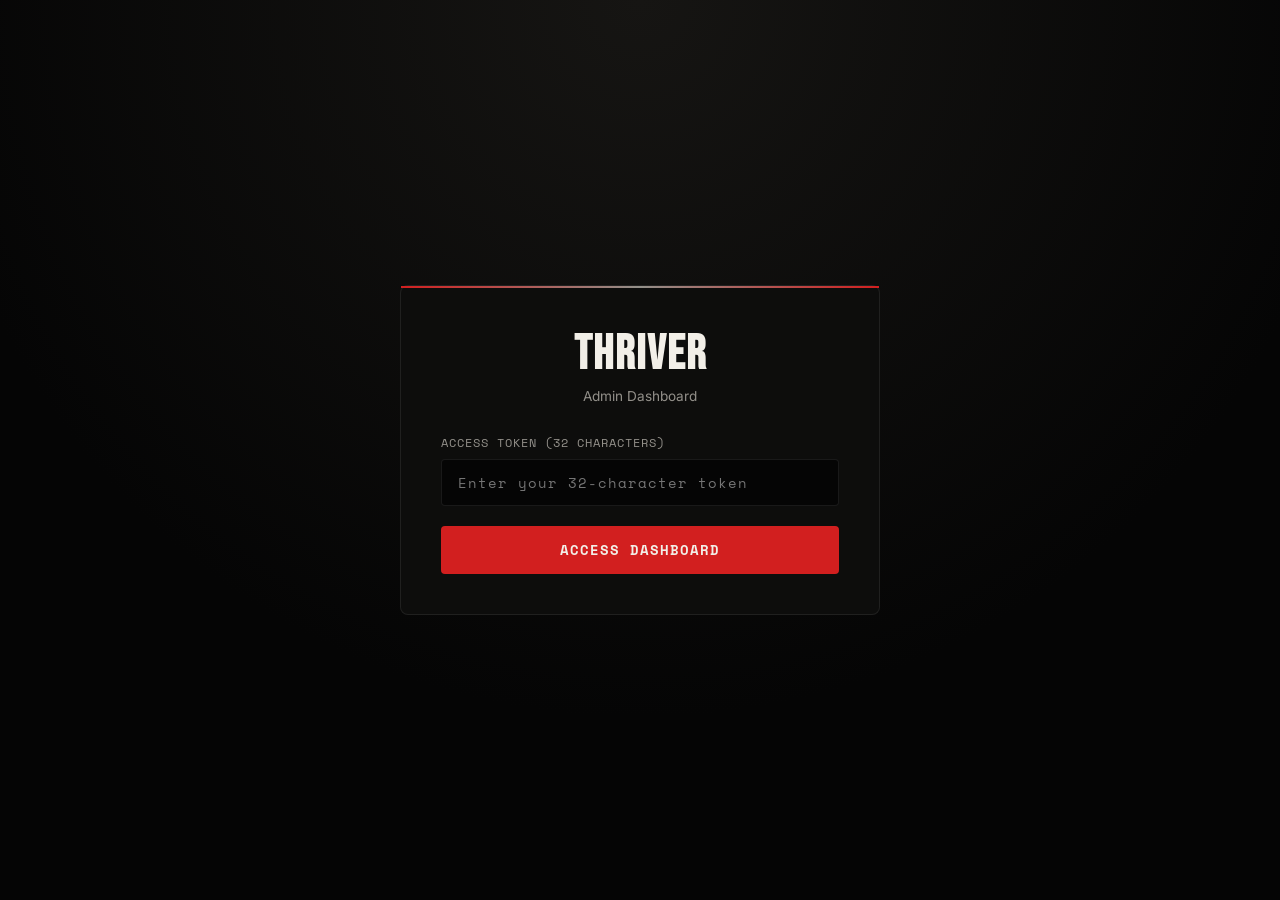
<file: admin.html>
<!DOCTYPE html>
<html lang="en">
<head>
    <meta charset="UTF-8">
    <meta name="viewport" content="width=device-width, initial-scale=1.0">
    <title>THRIVER | Admin Dashboard</title>
    <link rel="icon" href="assets/logo.png" type="image/x-icon">
    <link rel="preconnect" href="https://fonts.googleapis.com">
    <link rel="preconnect" href="https://fonts.gstatic.com" crossorigin>
    <link href="https://fonts.googleapis.com/css2?family=Bebas+Neue&family=Space+Mono:wght@400;700&family=Inter:wght@300;400;500;600;800;900&display=swap" rel="stylesheet">
    <link rel="stylesheet" href="https://cdnjs.cloudflare.com/ajax/libs/font-awesome/6.4.0/css/all.min.css">
    <style>
        :root {
            --void: #050505;
            --panel: #0d0d0c;
            --elevated: #151513;
            --ink: #f2efe8;
            --ink-dim: #93908a;
            --ink-faint: #514f4a;
            --blood: #d21f1f;
            --blood-dim: #7a1010;
            --blood-glow: rgba(210, 31, 31, 0.45);
            --line: rgba(255, 255, 255, 0.08);
            --stitch: rgba(255, 255, 255, 0.22);
            --ease: cubic-bezier(0.16, 1, 0.3, 1);
            --success: #22c55e;
            --warning: #f59e0b;
        }

        * { margin: 0; padding: 0; box-sizing: border-box; }
        html { scroll-behavior: smooth; }

        body {
            background-color: var(--void);
            color: var(--ink);
            font-family: 'Inter', sans-serif;
            overflow-x: hidden;
            -webkit-font-smoothing: antialiased;
            background-image: radial-gradient(circle at 50% 0%, #161513 0%, transparent 65%);
        }

        /* Login Screen */
        .login-container {
            min-height: 100vh;
            display: flex;
            align-items: center;
            justify-content: center;
            padding: 20px;
        }

        .login-box {
            background: var(--panel);
            border: 1px solid var(--line);
            border-radius: 8px;
            padding: 40px;
            width: 100%;
            max-width: 480px;
            position: relative;
        }

        .login-box::before {
            content: '';
            position: absolute;
            top: 0;
            left: 0;
            right: 0;
            height: 2px;
            background: linear-gradient(90deg, var(--blood), var(--ink-dim), var(--blood));
        }

        .login-logo {
            text-align: center;
            margin-bottom: 30px;
        }

        .login-logo h1 {
            font-family: 'Bebas Neue', sans-serif;
            font-size: 3rem;
            letter-spacing: 2px;
            color: var(--ink);
        }

        .login-logo p {
            color: var(--ink-dim);
            font-size: 0.85rem;
            margin-top: 5px;
        }

        .form-group {
            margin-bottom: 20px;
        }

        .form-group label {
            display: block;
            color: var(--ink-dim);
            font-size: 0.75rem;
            letter-spacing: 1px;
            text-transform: uppercase;
            margin-bottom: 8px;
            font-family: 'Space Mono', monospace;
        }

        .form-group input {
            width: 100%;
            padding: 12px 16px;
            background: var(--void);
            border: 1px solid var(--line);
            border-radius: 4px;
            color: var(--ink);
            font-family: 'Space Mono', monospace;
            font-size: 0.9rem;
            letter-spacing: 1px;
            transition: border-color 0.3s var(--ease);
        }

        .form-group input:focus {
            outline: none;
            border-color: var(--blood);
            box-shadow: 0 0 0 3px rgba(210, 31, 31, 0.1);
        }

        .login-btn {
            width: 100%;
            padding: 14px;
            background: var(--blood);
            color: var(--ink);
            border: none;
            border-radius: 4px;
            font-family: 'Space Mono', monospace;
            font-size: 0.85rem;
            font-weight: 700;
            letter-spacing: 1px;
            text-transform: uppercase;
            cursor: pointer;
            transition: all 0.3s var(--ease);
        }

        .login-btn:hover {
            background: var(--blood-dim);
            box-shadow: 0 0 20px var(--blood-glow);
        }

        .error-msg {
            color: var(--blood);
            font-size: 0.85rem;
            margin-top: 15px;
            text-align: center;
            display: none;
        }

        /* Dashboard */
        .dashboard {
            display: none;
            min-height: 100vh;
        }

        .sidebar {
            position: fixed;
            left: 0;
            top: 0;
            width: 260px;
            height: 100vh;
            background: var(--panel);
            border-right: 1px solid var(--line);
            padding: 20px;
            z-index: 100;
        }

        .sidebar-logo {
            font-family: 'Bebas Neue', sans-serif;
            font-size: 2rem;
            letter-spacing: 2px;
            color: var(--ink);
            margin-bottom: 40px;
            padding-bottom: 20px;
            border-bottom: 1px solid var(--line);
        }

        .nav-item {
            display: flex;
            align-items: center;
            gap: 12px;
            padding: 12px 16px;
            color: var(--ink-dim);
            text-decoration: none;
            border-radius: 4px;
            margin-bottom: 4px;
            transition: all 0.3s var(--ease);
            font-size: 0.85rem;
            letter-spacing: 0.5px;
        }

        .nav-item:hover, .nav-item.active {
            background: rgba(210, 31, 31, 0.1);
            color: var(--blood);
        }

        .nav-item i {
            width: 20px;
            text-align: center;
        }

        .main-content {
            margin-left: 260px;
            padding: 30px 40px;
        }

        .header {
            display: flex;
            justify-content: space-between;
            align-items: center;
            margin-bottom: 40px;
            padding-bottom: 20px;
            border-bottom: 1px solid var(--line);
        }

        .header h1 {
            font-family: 'Bebas Neue', sans-serif;
            font-size: 2.5rem;
            letter-spacing: 1px;
        }

        .logout-btn {
            padding: 10px 20px;
            background: transparent;
            border: 1px solid var(--line);
            color: var(--ink-dim);
            border-radius: 4px;
            cursor: pointer;
            transition: all 0.3s var(--ease);
            font-family: 'Space Mono', monospace;
            font-size: 0.8rem;
        }

        .logout-btn:hover {
            border-color: var(--blood);
            color: var(--blood);
        }

        /* Stats Grid */
        .stats-grid {
            display: grid;
            grid-template-columns: repeat(auto-fit, minmax(240px, 1fr));
            gap: 20px;
            margin-bottom: 40px;
        }

        .stat-card {
            background: var(--panel);
            border: 1px solid var(--line);
            border-radius: 8px;
            padding: 24px;
            position: relative;
        }

        .stat-card::before {
            content: '';
            position: absolute;
            top: 0;
            left: 0;
            right: 0;
            height: 2px;
            background: linear-gradient(90deg, var(--blood), var(--ink-dim));
        }

        .stat-icon {
            width: 48px;
            height: 48px;
            background: rgba(210, 31, 31, 0.1);
            border-radius: 8px;
            display: flex;
            align-items: center;
            justify-content: center;
            color: var(--blood);
            font-size: 1.2rem;
            margin-bottom: 16px;
        }

        .stat-value {
            font-family: 'Bebas Neue', sans-serif;
            font-size: 2.5rem;
            letter-spacing: 1px;
            margin-bottom: 4px;
        }

        .stat-label {
            color: var(--ink-dim);
            font-size: 0.8rem;
            text-transform: uppercase;
            letter-spacing: 1px;
        }

        /* Products Table */
        .table-container {
            background: var(--panel);
            border: 1px solid var(--line);
            border-radius: 8px;
            overflow: hidden;
            margin-bottom: 40px;
        }

        .table-header {
            padding: 20px 24px;
            border-bottom: 1px solid var(--line);
            display: flex;
            justify-content: space-between;
            align-items: center;
        }

        .table-header h2 {
            font-family: 'Bebas Neue', sans-serif;
            font-size: 1.5rem;
            letter-spacing: 1px;
        }

        .add-btn {
            padding: 10px 20px;
            background: var(--blood);
            color: var(--ink);
            border: none;
            border-radius: 4px;
            cursor: pointer;
            font-family: 'Space Mono', monospace;
            font-size: 0.8rem;
            transition: all 0.3s var(--ease);
        }

        .add-btn:hover {
            background: var(--blood-dim);
        }

        table {
            width: 100%;
            border-collapse: collapse;
        }

        th, td {
            padding: 16px 24px;
            text-align: left;
            border-bottom: 1px solid var(--line);
        }

        th {
            background: var(--elevated);
            color: var(--ink-dim);
            font-size: 0.75rem;
            text-transform: uppercase;
            letter-spacing: 1px;
            font-family: 'Space Mono', monospace;
        }

        td {
            color: var(--ink);
            font-size: 0.9rem;
        }

        .product-info {
            display: flex;
            align-items: center;
            gap: 12px;
        }

        .product-thumb {
            width: 48px;
            height: 48px;
            background: var(--elevated);
            border-radius: 4px;
            object-fit: cover;
        }

        .stock-badge {
            padding: 4px 12px;
            border-radius: 12px;
            font-size: 0.75rem;
            font-weight: 600;
        }

        .stock-badge.in-stock {
            background: rgba(34, 197, 94, 0.1);
            color: var(--success);
        }

        .stock-badge.low-stock {
            background: rgba(245, 158, 11, 0.1);
            color: var(--warning);
        }

        .stock-badge.out-stock {
            background: rgba(210, 31, 31, 0.1);
            color: var(--blood);
        }

        .action-btn {
            padding: 6px 12px;
            background: transparent;
            border: 1px solid var(--line);
            color: var(--ink-dim);
            border-radius: 4px;
            cursor: pointer;
            margin-right: 8px;
            transition: all 0.3s var(--ease);
        }

        .action-btn:hover {
            border-color: var(--blood);
            color: var(--blood);
        }

        .action-btn.delete:hover {
            border-color: var(--blood);
            color: var(--blood);
        }

        /* Modal */
        .modal {
            display: none;
            position: fixed;
            top: 0;
            left: 0;
            right: 0;
            bottom: 0;
            background: rgba(0, 0, 0, 0.8);
            z-index: 1000;
            align-items: center;
            justify-content: center;
        }

        .modal.active {
            display: flex;
        }

        .modal-content {
            background: var(--panel);
            border: 1px solid var(--line);
            border-radius: 8px;
            padding: 30px;
            width: 100%;
            max-width: 600px;
            max-height: 90vh;
            overflow-y: auto;
        }

        .modal-header {
            display: flex;
            justify-content: space-between;
            align-items: center;
            margin-bottom: 24px;
            padding-bottom: 16px;
            border-bottom: 1px solid var(--line);
        }

        .modal-header h2 {
            font-family: 'Bebas Neue', sans-serif;
            font-size: 1.8rem;
            letter-spacing: 1px;
        }

        .close-modal {
            background: none;
            border: none;
            color: var(--ink-dim);
            font-size: 1.5rem;
            cursor: pointer;
            transition: color 0.3s var(--ease);
        }

        .close-modal:hover {
            color: var(--blood);
        }

        .form-row {
            display: grid;
            grid-template-columns: 1fr 1fr;
            gap: 16px;
        }

        .form-row .form-group {
            margin-bottom: 16px;
        }

        .modal-footer {
            display: flex;
            justify-content: flex-end;
            gap: 12px;
            margin-top: 24px;
            padding-top: 16px;
            border-top: 1px solid var(--line);
        }

        .cancel-btn {
            padding: 10px 20px;
            background: transparent;
            border: 1px solid var(--line);
            color: var(--ink-dim);
            border-radius: 4px;
            cursor: pointer;
            font-family: 'Space Mono', monospace;
            font-size: 0.8rem;
        }

        .save-btn {
            padding: 10px 20px;
            background: var(--blood);
            color: var(--ink);
            border: none;
            border-radius: 4px;
            cursor: pointer;
            font-family: 'Space Mono', monospace;
            font-size: 0.8rem;
        }

        /* Sections */
        .section {
            display: none;
        }

        .section.active {
            display: block;
        }

        @media (max-width: 768px) {
            .sidebar {
                transform: translateX(-100%);
                transition: transform 0.3s var(--ease);
            }

            .sidebar.open {
                transform: translateX(0);
            }

            .main-content {
                margin-left: 0;
            }

            .form-row {
                grid-template-columns: 1fr;
            }
        }
    </style>
</head>
<body>
    <!-- Login Screen -->
    <div class="login-container" id="loginScreen">
        <div class="login-box">
            <div class="login-logo">
                <h1>THRIVER</h1>
                <p>Admin Dashboard</p>
            </div>
            <form id="loginForm">
                <div class="form-group">
                    <label>Access Token (32 characters)</label>
                    <input type="password" id="tokenInput" placeholder="Enter your 32-character token" maxlength="32">
                </div>
                <button type="submit" class="login-btn">Access Dashboard</button>
                <p class="error-msg" id="errorMsg">Invalid token. Access denied.</p>
            </form>
        </div>
    </div>

    <!-- Dashboard -->
    <div class="dashboard" id="dashboard">
        <aside class="sidebar">
            <div class="sidebar-logo">THRIVER</div>
            <nav>
                <a href="#" class="nav-item active" data-section="overview">
                    <i class="fas fa-chart-line"></i> Overview
                </a>
                <a href="#" class="nav-item" data-section="products">
                    <i class="fas fa-tshirt"></i> Products
                </a>
                <a href="#" class="nav-item" data-section="orders">
                    <i class="fas fa-shopping-bag"></i> Orders
                </a>
                <a href="#" class="nav-item" data-section="settings">
                    <i class="fas fa-cog"></i> Settings
                </a>
            </nav>
        </aside>

        <main class="main-content">
            <header class="header">
                <h1 id="pageTitle">Overview</h1>
                <button class="logout-btn" id="logoutBtn">
                    <i class="fas fa-sign-out-alt"></i> Logout
                </button>
            </header>

            <!-- Overview Section -->
            <section class="section active" id="overview">
                <div class="stats-grid">
                    <div class="stat-card">
                        <div class="stat-icon">
                            <i class="fas fa-euro-sign"></i>
                        </div>
                        <div class="stat-value">€12,450</div>
                        <div class="stat-label">Total Revenue</div>
                    </div>
                    <div class="stat-card">
                        <div class="stat-icon">
                            <i class="fas fa-shopping-cart"></i>
                        </div>
                        <div class="stat-value">48</div>
                        <div class="stat-label">Total Orders</div>
                    </div>
                    <div class="stat-card">
                        <div class="stat-icon">
                            <i class="fas fa-box"></i>
                        </div>
                        <div class="stat-value">156</div>
                        <div class="stat-label">Products in Stock</div>
                    </div>
                    <div class="stat-card">
                        <div class="stat-icon">
                            <i class="fas fa-users"></i>
                        </div>
                        <div class="stat-value">1,234</div>
                        <div class="stat-label">Total Visitors</div>
                    </div>
                </div>
            </section>

            <!-- Products Section -->
            <section class="section" id="products">
                <div class="table-container">
                    <div class="table-header">
                        <h2>Products</h2>
                        <button class="add-btn" id="addProductBtn">
                            <i class="fas fa-plus"></i> Add Product
                        </button>
                    </div>
                    <table>
                        <thead>
                            <tr>
                                <th>Product</th>
                                <th>Price (EUR)</th>
                                <th>Stock</th>
                                <th>Status</th>
                                <th>Actions</th>
                            </tr>
                        </thead>
                        <tbody id="productsTableBody">
                            <!-- Products will be loaded here -->
                        </tbody>
                    </table>
                </div>
            </section>

            <!-- Orders Section -->
            <section class="section" id="orders">
                <div class="table-container">
                    <div class="table-header">
                        <h2>Recent Orders</h2>
                    </div>
                    <table>
                        <thead>
                            <tr>
                                <th>Order ID</th>
                                <th>Customer</th>
                                <th>Total</th>
                                <th>Status</th>
                                <th>Date</th>
                                <th>Actions</th>
                            </tr>
                        </thead>
                        <tbody id="ordersTableBody">
                            <tr>
                                <td>#TH-001</td>
                                <td>John Doe</td>
                                <td>€54.99</td>
                                <td><span class="stock-badge in-stock">Processing</span></td>
                                <td>2024-01-15</td>
                                <td>
                                    <button class="action-btn"><i class="fas fa-eye"></i></button>
                                </td>
                            </tr>
                            <tr>
                                <td>#TH-002</td>
                                <td>Jane Smith</td>
                                <td>€49.99</td>
                                <td><span class="stock-badge in-stock">Shipped</span></td>
                                <td>2024-01-14</td>
                                <td>
                                    <button class="action-btn"><i class="fas fa-eye"></i></button>
                                </td>
                            </tr>
                        </tbody>
                    </table>
                </div>
            </section>

            <!-- Settings Section -->
            <section class="section" id="settings">
                <div class="table-container">
                    <div class="table-header">
                        <h2>Settings</h2>
                    </div>
                    <div style="padding: 24px;">
                        <div class="form-group">
                            <label>Store Name</label>
                            <input type="text" value="THRIVER">
                        </div>
                        <div class="form-group">
                            <label>Admin Token (32 characters)</label>
                            <input type="password" id="adminTokenDisplay" value="•••••••••••••••••••••••••••••••" readonly>
                        </div>
                        <div class="form-group">
                            <label>Default Currency</label>
                            <input type="text" value="EUR">
                        </div>
                        <button class="save-btn">Save Settings</button>
                    </div>
                </div>
            </section>
        </main>
    </div>

    <!-- Product Modal -->
    <div class="modal" id="productModal">
        <div class="modal-content">
            <div class="modal-header">
                <h2 id="modalTitle">Add Product</h2>
                <button class="close-modal" id="closeModal">&times;</button>
            </div>
            <form id="productForm">
                <div class="form-group">
                    <label>Product Name</label>
                    <input type="text" id="productName" required>
                </div>
                <div class="form-row">
                    <div class="form-group">
                        <label>Price (EUR)</label>
                        <input type="number" step="0.01" id="productPrice" required>
                    </div>
                    <div class="form-group">
                        <label>Stock Count</label>
                        <input type="number" id="productStock" required>
                    </div>
                </div>
                <div class="form-group">
                    <label>Image URL</label>
                    <input type="url" id="productImage" placeholder="https://...">
                </div>
                <div class="form-group">
                    <label>Description</label>
                    <input type="text" id="productDescription">
                </div>
                <div class="modal-footer">
                    <button type="button" class="cancel-btn" id="cancelBtn">Cancel</button>
                    <button type="submit" class="save-btn">Save Product</button>
                </div>
            </form>
        </div>
    </div>

    <script>
        // Admin Configuration
        const ADMIN_CONFIG = {
            tokens: [
                'THRIVER2026ADMINACCESSKEY32',
                'X7K9M2N4P6Q8R1S3T5U7V9W0Y2Z4A6B8'
            ]
        };

        document.addEventListener('DOMContentLoaded', function() {
            const TOKEN_KEY = 'thriver_admin_token';

            // Sample products data
            let products = [
                {
                    id: 1,
                    name: 'Signature Hoodie - Black',
                    price: 49.99,
                    stock: 50,
                    image: 'assets/hoodie-black.jpg',
                    status: 'in-stock'
                },
                {
                    id: 2,
                    name: 'Signature Hoodie - White',
                    price: 49.99,
                    stock: 35,
                    image: 'assets/hoodie-white.jpg',
                    status: 'in-stock'
                },
                {
                    id: 3,
                    name: 'Signature Hoodie - Red',
                    price: 49.99,
                    stock: 8,
                    image: 'assets/hoodie-red.jpg',
                    status: 'low-stock'
                }
            ];

            // DOM Elements
            const loginScreen = document.getElementById('loginScreen');
            const dashboard = document.getElementById('dashboard');
            const loginForm = document.getElementById('loginForm');
            const tokenInput = document.getElementById('tokenInput');
            const errorMsg = document.getElementById('errorMsg');
            const logoutBtn = document.getElementById('logoutBtn');
            const navItems = document.querySelectorAll('.nav-item');
            const sections = document.querySelectorAll('.section');
            const pageTitle = document.getElementById('pageTitle');
            const addProductBtn = document.getElementById('addProductBtn');
            const productModal = document.getElementById('productModal');
            const closeModal = document.getElementById('closeModal');
            const cancelBtn = document.getElementById('cancelBtn');
            const productForm = document.getElementById('productForm');
            const productsTableBody = document.getElementById('productsTableBody');
            const modalTitle = document.getElementById('modalTitle');

            // Check if already logged in
            function checkAuth() {
                const savedToken = localStorage.getItem(TOKEN_KEY);
                if (ADMIN_CONFIG.tokens.includes(savedToken)) {
                    showDashboard();
                }
            }

            // Show dashboard
            function showDashboard() {
                loginScreen.style.display = 'none';
                dashboard.style.display = 'block';
                loadProducts();
            }

            // Show login screen
            function showLogin() {
                loginScreen.style.display = 'flex';
                dashboard.style.display = 'none';
            }

            // Login handler
            loginForm.addEventListener('submit', (e) => {
                e.preventDefault();
                const token = tokenInput.value.trim();
                
                if (ADMIN_CONFIG.tokens.includes(token)) {
                    localStorage.setItem(TOKEN_KEY, token);
                    showDashboard();
                    errorMsg.style.display = 'none';
                    tokenInput.value = '';
                } else {
                    errorMsg.style.display = 'block';
                    tokenInput.value = '';
                }
            });

            // Logout handler
            logoutBtn.addEventListener('click', () => {
                localStorage.removeItem(TOKEN_KEY);
                showLogin();
            });

            // Navigation
            navItems.forEach(item => {
                item.addEventListener('click', (e) => {
                    e.preventDefault();
                    const section = item.dataset.section;
                    
                    // Update active nav
                    navItems.forEach(nav => nav.classList.remove('active'));
                    item.classList.add('active');
                    
                    // Show section
                    sections.forEach(sec => sec.classList.remove('active'));
                    document.getElementById(section).classList.add('active');
                    
                    // Update title
                    pageTitle.textContent = item.textContent.trim();
                });
            });

            // Load products table
            function loadProducts() {
                productsTableBody.innerHTML = products.map(product => {
                    const stockClass = product.stock > 20 ? 'in-stock' : product.stock > 0 ? 'low-stock' : 'out-stock';
                    const stockText = product.stock > 20 ? 'In Stock' : product.stock > 0 ? 'Low Stock' : 'Out of Stock';
                    
                    return `
                        <tr>
                            <td>
                                <div class="product-info">
                                    <img src="${product.image}" alt="${product.name}" class="product-thumb">
                                    <span>${product.name}</span>
                                </div>
                            </td>
                            <td>€${product.price.toFixed(2)}</td>
                            <td>${product.stock}</td>
                            <td><span class="stock-badge ${stockClass}">${stockText}</span></td>
                            <td>
                                <button class="action-btn" onclick="editProduct(${product.id})">
                                    <i class="fas fa-edit"></i>
                                </button>
                                <button class="action-btn delete" onclick="deleteProduct(${product.id})">
                                    <i class="fas fa-trash"></i>
                                </button>
                            </td>
                        </tr>
                    `;
                }).join('');
            }

            // Add product modal
            addProductBtn.addEventListener('click', () => {
                modalTitle.textContent = 'Add Product';
                productForm.reset();
                productModal.classList.add('active');
            });

            // Close modal
            closeModal.addEventListener('click', () => {
                productModal.classList.remove('active');
            });

            cancelBtn.addEventListener('click', () => {
                productModal.classList.remove('active');
            });

            // Save product
            productForm.addEventListener('submit', (e) => {
                e.preventDefault();
                
                const newProduct = {
                    id: Date.now(),
                    name: document.getElementById('productName').value,
                    price: parseFloat(document.getElementById('productPrice').value),
                    stock: parseInt(document.getElementById('productStock').value),
                    image: document.getElementById('productImage').value || 'assets/placeholder.jpg',
                    status: parseInt(document.getElementById('productStock').value) > 20 ? 'in-stock' : 
                            parseInt(document.getElementById('productStock').value) > 0 ? 'low-stock' : 'out-stock'
                };
                
                products.push(newProduct);
                loadProducts();
                productModal.classList.remove('active');
                productForm.reset();
            });

            // Edit product (placeholder)
            window.editProduct = function(id) {
                const product = products.find(p => p.id === id);
                if (product) {
                    modalTitle.textContent = 'Edit Product';
                    document.getElementById('productName').value = product.name;
                    document.getElementById('productPrice').value = product.price;
                    document.getElementById('productStock').value = product.stock;
                    document.getElementById('productImage').value = product.image;
                    productModal.classList.add('active');
                }
            };

            // Delete product
            window.deleteProduct = function(id) {
                if (confirm('Are you sure you want to delete this product?')) {
                    products = products.filter(p => p.id !== id);
                    loadProducts();
                }
            };

            // Initialize
            checkAuth();
        });
    </script>
</body>
</html>
</file>
